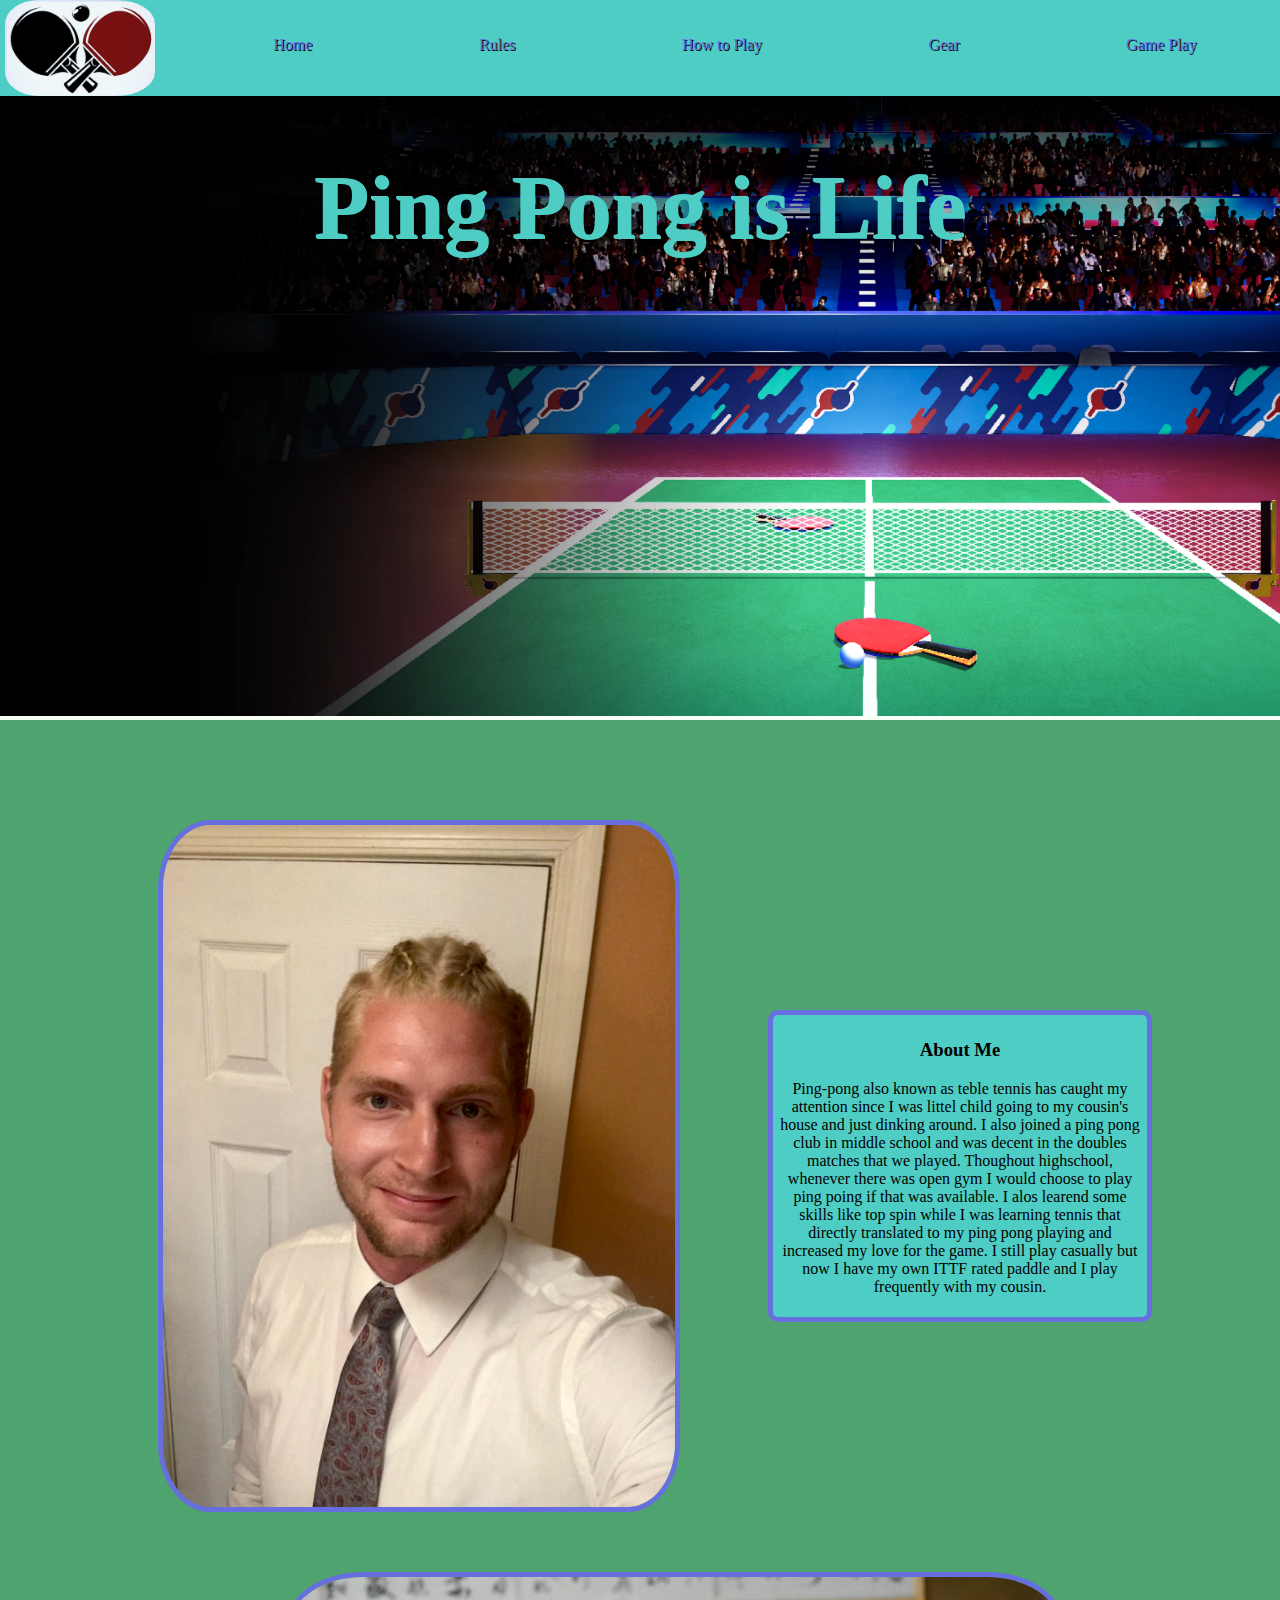
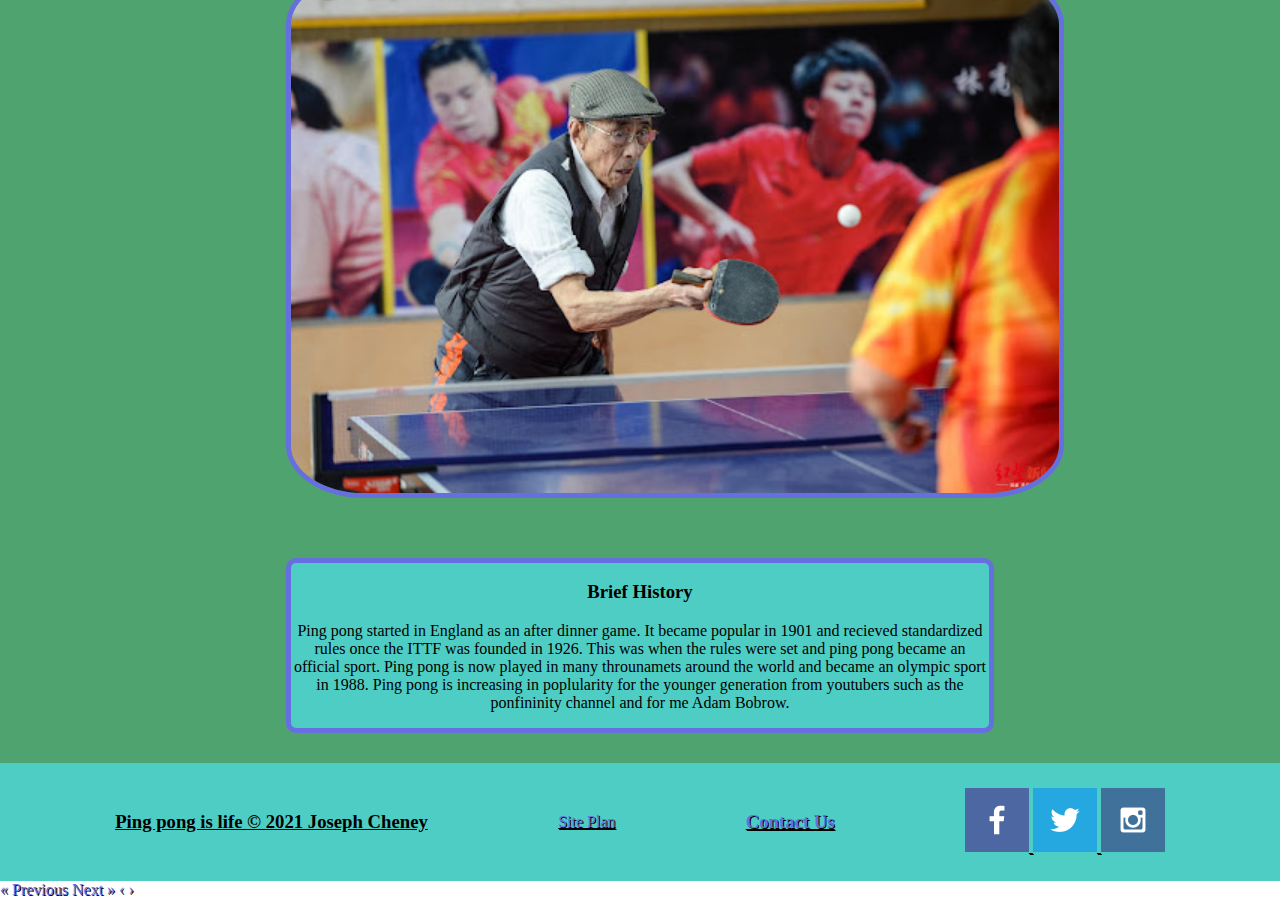
<file: Ping_pong_is_life/index.html>
<!DOCTYPE html>
<html lang="en">
<head>
    <meta charset="UTF-8">
    <meta http-equiv="X-UA-Compatible" content="IE=edge">
    <meta name="viewport" content="width=device-width, initial-scale=1.0">
    <link type="text/css" rel="stylesheet" href="styles/main.css">
    <title>Ping Pong is Life</title>
</head>
<body>
    <div id="content">
        <header class="header">
            <img id="logo" src = "images/pingponglogo.jpeg" alt = "Ping pong logo" />
            <ul id= navigation>
                <a href="index.html">Home</a>
                <a href= "rules.html">Rules</a>
                <a href= "how_to_play.html">How to Play</a>
                <a href= "gear.html">Gear</a>
                <a href= "game_play.html">Game Play</a>
            </ul>
        </header>
        <div id= hero>
            <div id="hero_box">
                <img id = "hero_image" src="images/Ping_pong_hero.webp" alt = "hero image">
            </div>
            <section id="hero_message">
                <h1>Ping Pong is Life</h1>
            </section>
        </div>
        <main class = home-grid>
            <img src = "images/me.jpeg" alt = "picture of me" id=imageofme>
            
            <div id="about_me_text_box">
                <h3>About Me</h3>
                <p>
         Ping-pong also known as teble tennis has caught my attention since I was littel child going to my cousin's house and just dinking around. I also joined a ping pong club in middle school and was decent in the doubles matches that we played. Thoughout highschool, whenever there was open gym I would choose to play ping poing if that was available. I alos learend some skills like top spin while I was learning tennis that directly translated to my ping pong playing and increased my love for the game. I still play casually  but now I have my own ITTF rated paddle and I play frequently with my cousin. </p>
            </div>
            <img src="images/old_ping_pong_player.jpeg" alt="old player" id=old />
            
            <div id="history">
                <h3>Brief History</h3>
                <p>Ping pong started in England as an after dinner game. It became popular in 1901 and recieved standardized rules once the ITTF was founded in 1926. This was when the rules were set and ping pong became an official sport. Ping pong is now played in many throunamets around the world and became an olympic sport in 1988. Ping pong is increasing in poplularity for the younger generation from youtubers such as the ponfininity channel and for me Adam Bobrow. </p>
            </div>
            </div>
        </main>

    </div>
    <footer>
        <h3>Ping pong is life &copy; 2021 Joseph Cheney</h3>
        <a href="site_plan.html">Site Plan</a>
        
            <h3><a href = "contactus.html">Contact Us</a></h3>
            <div class = "social">
                <a href = "https://facebook.com" target="_blank">
                <img src="images/facebook.png" alt="FB Icon">
                </a>
                <a href = "https://twitter.com/" target ="_blank">
                    <img src="images/twitter.png" alt = "twitter icon">
                </a>
                <a href = "https://instagram.com" target="_blank">
                    <img src="images/instagram.png" alt = "instagram icon">
                </a>


    </footer>  
</body>

</html>
<!-- <video width="320" height="240" controls>
                <source src= "images/serve.mp4" type= "video/mp4">
                Your browser does not support the video tag
            </video> -->
<div class="next-previous">
    <a href="#" class="previous">&laquo; Previous</a>
    <a href="#" class="next">Next &raquo;</a>
            
    <a href="#" class="previous round">&#8249;</a>
    <a href="#" class="next round">&#8250;</a>
</div>
</file>
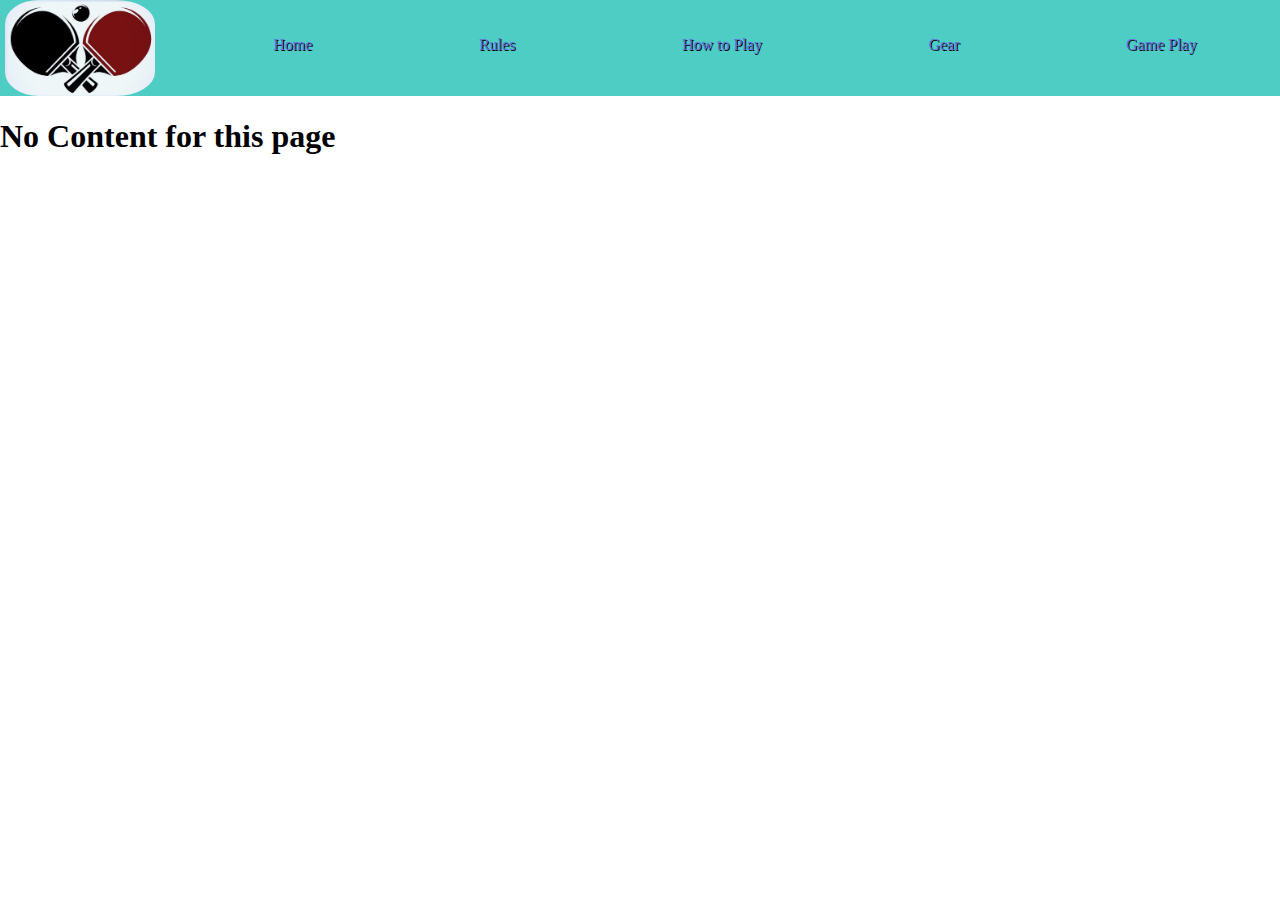
<file: Ping_pong_is_life/game_play.html>
<!DOCTYPE html>
<html lang="en">
<head>
    <meta charset="UTF-8">
    <meta http-equiv="X-UA-Compatible" content="IE=edge">
    <meta name="viewport" content="width=device-width, initial-scale=1.0">
    <link type="text/css" rel="stylesheet" href="styles/main.css">
    <title>Ping Pong is Life</title>
</head>
<body>
    <div id="content">
        <header class="header">
            <img id="logo" src = "images/pingponglogo.jpeg" alt = "Ping pong logo" />
            <ul id= navigation>
                <a href="index.html">Home</a>
                <a href= "rules.html">Rules</a>
                <a href= "how_to_play.html">How to Play</a>
                <a href= "gear.html">Gear</a>
                <a href= "game_play.html">Game Play</a>
            </ul>
        </header>

    <h1>No Content for this page</h1>
</file>
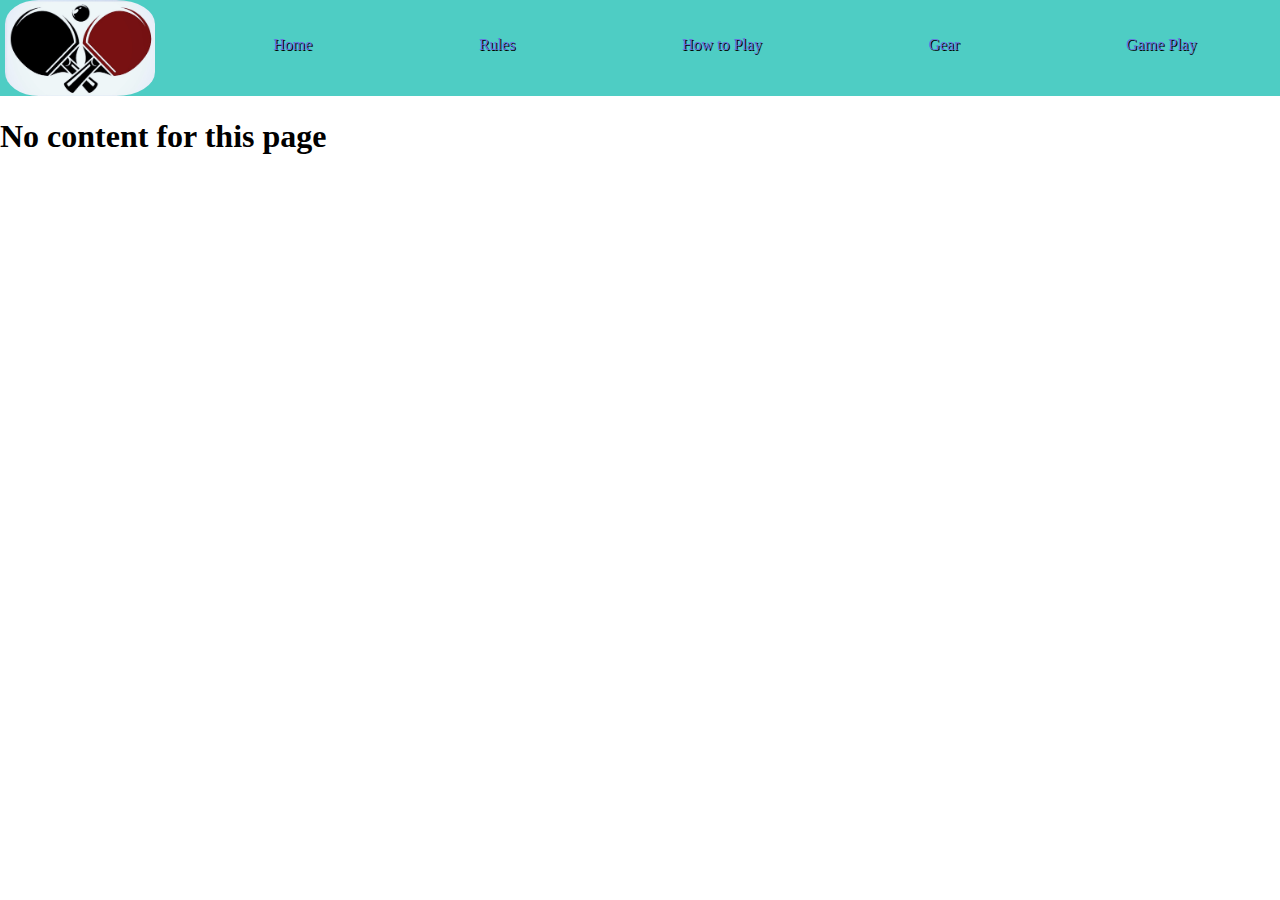
<file: Ping_pong_is_life/gear.html>
<!DOCTYPE html>
<html lang="en">
<head>
    <meta charset="UTF-8">
    <meta http-equiv="X-UA-Compatible" content="IE=edge">
    <meta name="viewport" content="width=device-width, initial-scale=1.0">
    <link type="text/css" rel="stylesheet" href="styles/main.css">
    <title>Ping Pong is Life</title>
</head>
<body>
    <div id="content">
        <header class="header">
            <img id="logo" src = "images/pingponglogo.jpeg" alt = "Ping pong logo" />
            <ul id= navigation>
                <a href="index.html">Home</a>
                <a href= "rules.html">Rules</a>
                <a href= "how_to_play.html">How to Play</a>
                <a href= "gear.html">Gear</a>
                <a href= "game_play.html">Game Play</a>
            </ul>
        </header>

    <h1>No content for this page</h1>
</file>
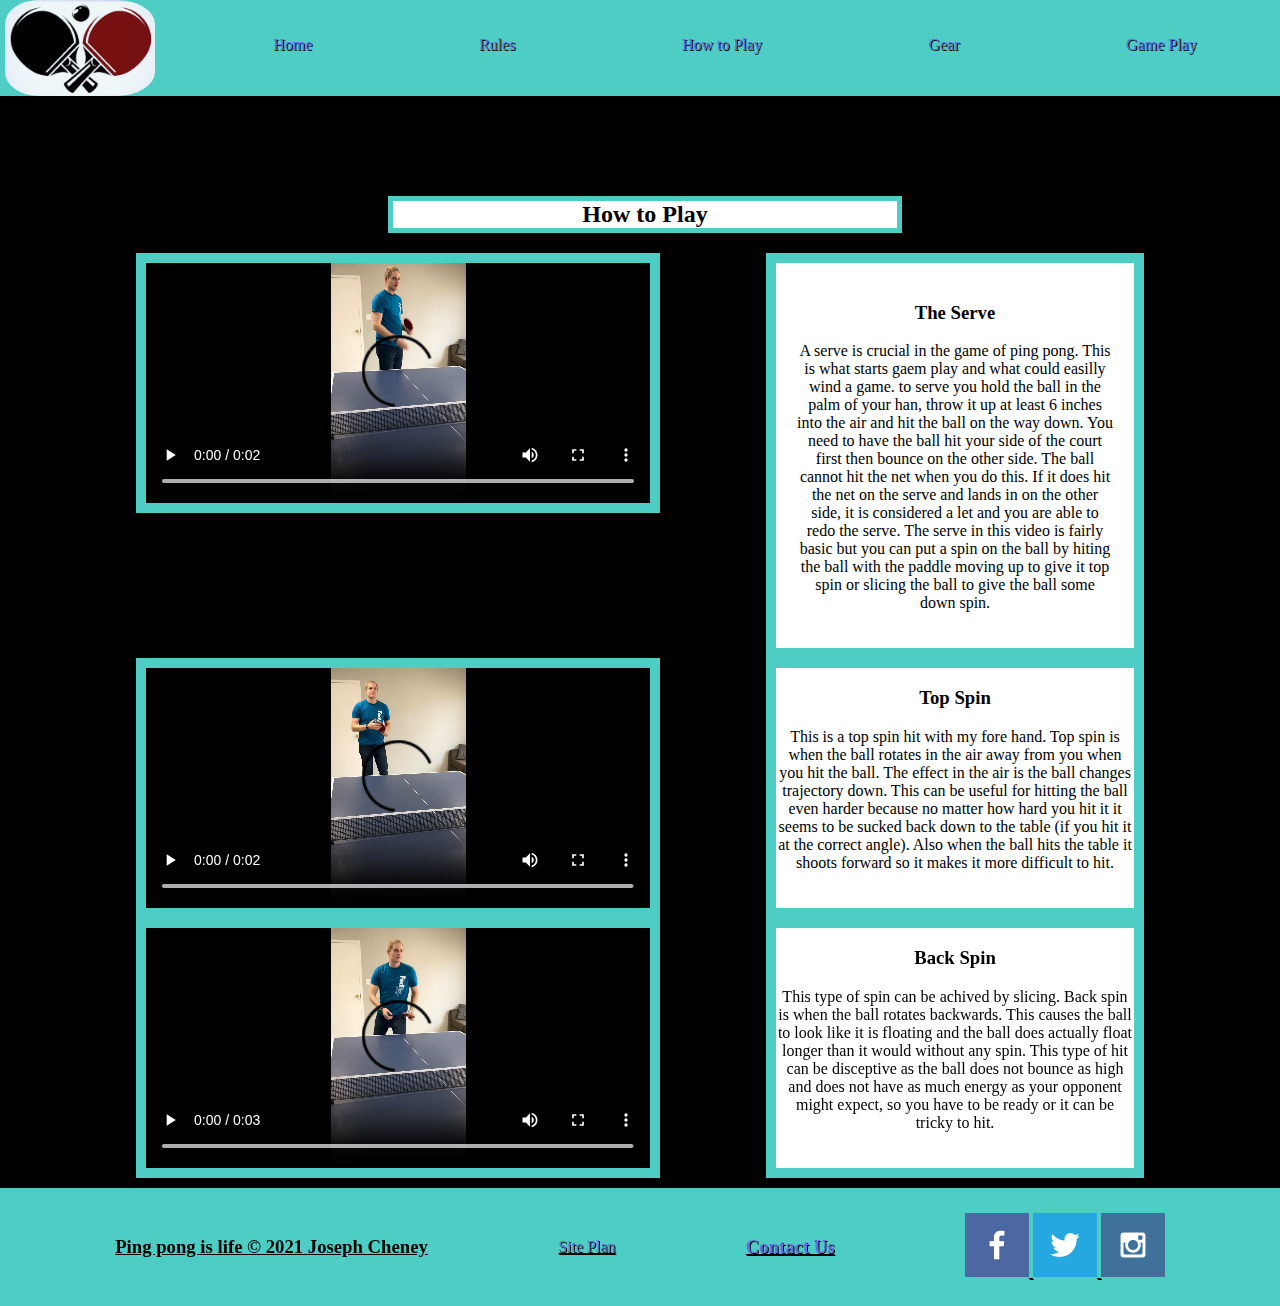
<file: Ping_pong_is_life/how_to_play.html>
<!DOCTYPE html>
<html lang="en">
<head>
    <meta charset="UTF-8">
    <meta http-equiv="X-UA-Compatible" content="IE=edge">
    <meta name="viewport" content="width=device-width, initial-scale=1.0">
    <link type="text/css" rel="stylesheet" href="styles/main.css">
    <title>Ping Pong is Life</title>
</head>
<body>
    <div id="content">
        <header class="header">
            <img id="logo" src = "images/pingponglogo.jpeg" alt = "Ping pong logo" />
            <ul id= navigation>
                <a href="index.html">Home</a>
                <a href= "rules.html">Rules</a>
                <a href= "how_to_play.html">How to Play</a>
                <a href= "gear.html">Gear</a>
                <a href= "game_play.html">Game Play</a>
            </ul>
        </header>
    
        <main class= "page_3_grid">
            <h2 id= "page_3_title">How to Play</h2>
            <video id = "serve" width="320" height="240" controls>
                <source src= "images/serve.mp4" type= "video/mp4">
                Your browser does not support the video tag
            </video>
            <div id= "serve_explination">
                <h3> The Serve</h3>
                <p> A serve is crucial in the game of ping pong. This is what starts gaem play and what could easilly wind a game. to serve you hold the ball in the palm of your han, throw it up at least 6 inches into the air and hit the ball on the way down. You need to have the ball hit your side of the court first then bounce on the other side. The ball cannot hit the net when you do this. If it does hit the net on the serve and lands in on the other side, it is considered a let and you are able to redo the serve. The serve in this video is fairly basic but you can put a spin on the ball by hiting the ball with the paddle moving up to give it top spin or slicing the ball to give the ball some down spin.</p>
            </div>
            <video id = "top_spin" width="320" height="240" controls>
                <source src= "images/smash.mp4" type= "video/mp4">
                Your browser does not support the video tag
            </video>
            <div id= "top_spin_hit">
                <h3>Top Spin</h3>
                <p>This is a top spin hit with my fore hand. Top spin is when the ball rotates in the air away from you when you hit the ball. The effect in the air is the ball changes trajectory down. This can be useful for hitting the ball even harder because no matter how hard you hit it it seems to be sucked back down to the table (if you hit it at the correct angle). Also when the ball hits the table it shoots forward so it makes it more difficult to hit. </p>
            </div>
            <video id = "back_spin" width="320" height="240" controls>
                <source src= "images/backspin.mp4" type= "video/mp4">
                Your browser does not support the video tag
            </video>
            <div id = "back_spin_explinaton">
                <h3>Back Spin</h3>
                <p>This type of spin can be achived by slicing. Back spin is when the ball rotates backwards. This causes the ball to look like it is floating and the ball does actually float longer than it would without any spin. This type of hit can be disceptive as the ball does not bounce as high and does not have as much energy as your opponent might expect, so you have to be ready or it can be tricky to hit. </p>
            </div>

        </main>

    </div>

    <footer>
        <h3>Ping pong is life &copy; 2021 Joseph Cheney</h3>
        <a href="site_plan.html">Site Plan</a>
        
            <h3><a href = "contactus.html">Contact Us</a></h3>
            <div class = "social">
                <a href = "https://facebook.com" target="_blank">
                <img src="images/facebook.png" alt="FB Icon">
                </a>
                <a href = "https://twitter.com/" target ="_blank">
                    <img src="images/twitter.png" alt = "twitter icon">
                </a>
                <a href = "https://instagram.com" target="_blank">
                    <img src="images/instagram.png" alt = "instagram icon">
                </a>


    </footer>
</file>
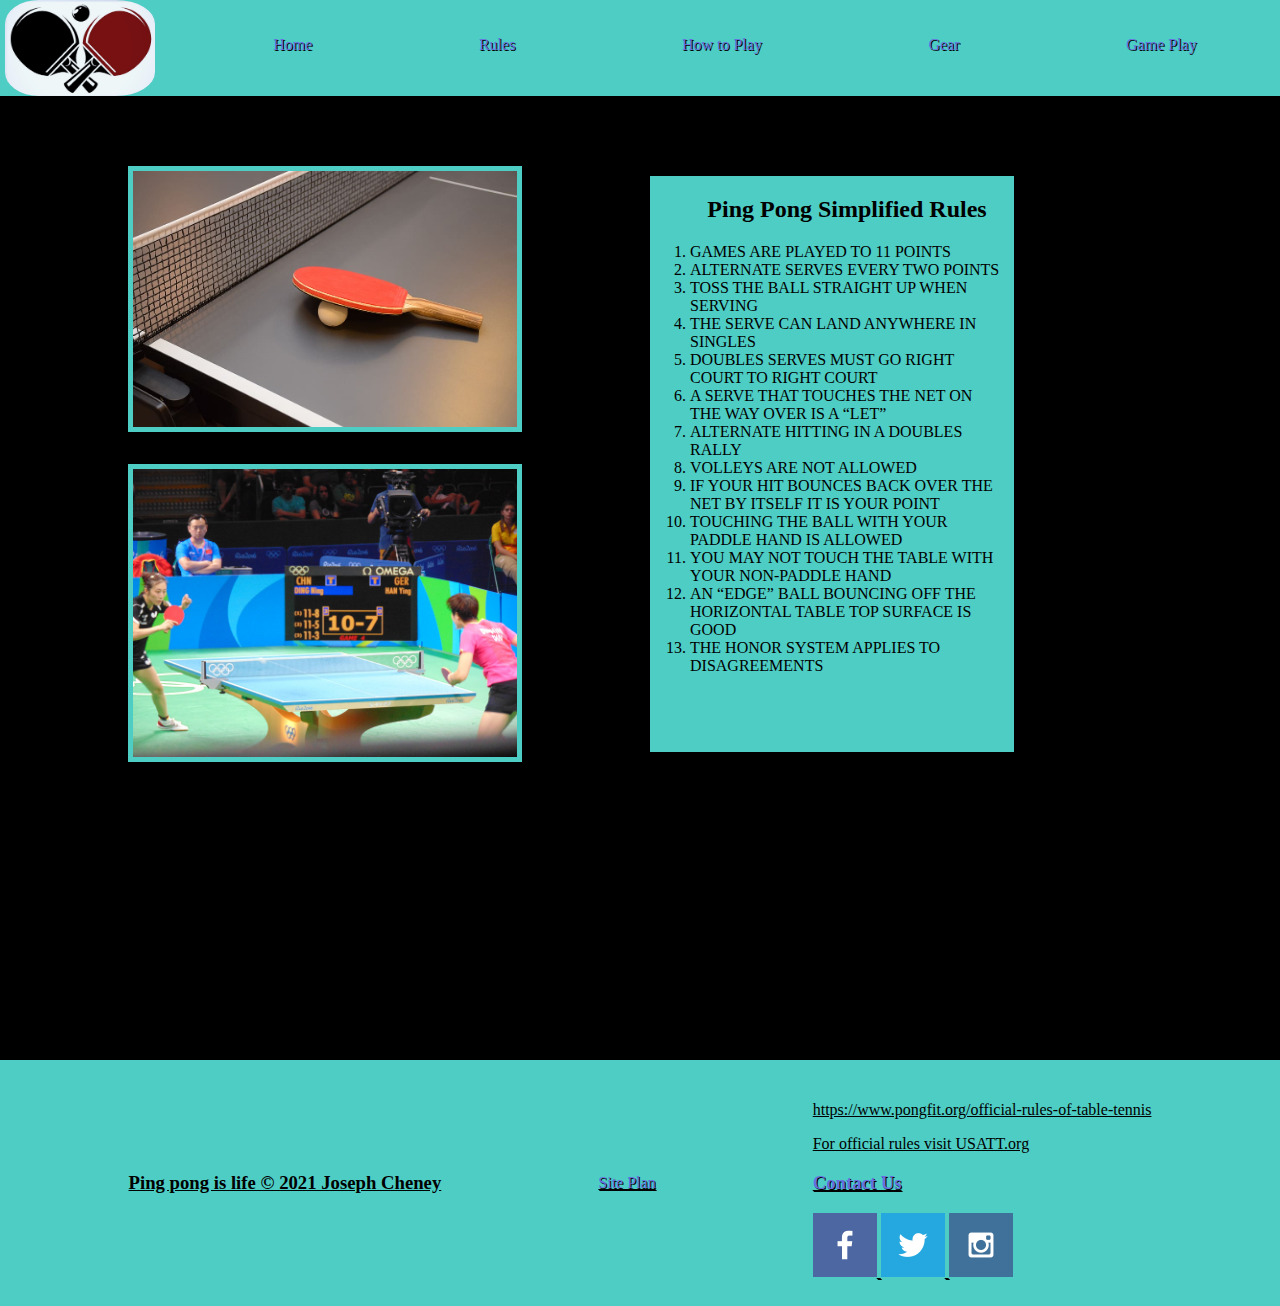
<file: Ping_pong_is_life/rules.html>
<!DOCTYPE html>
<html lang="en">
<head>
    <meta charset="UTF-8">
    <meta http-equiv="X-UA-Compatible" content="IE=edge">
    <meta name="viewport" content="width=device-width, initial-scale=1.0">
    <link type="text/css" rel="stylesheet" href="styles/main.css">
    <title>Ping Pong is Life</title>
</head>
<body>
    <div id="content">
        <header class="header">
            <img id="logo" src = "images/pingponglogo.jpeg" alt = "Ping pong logo" />
            <ul id= navigation>
                <a href="index.html">Home</a>
                <a href= "rules.html">Rules</a>
                <a href= "how_to_play.html">How to Play</a>
                <a href= "gear.html">Gear</a>
                <a href= "game_play.html">Game Play</a>
            </ul>
        </header>
    
        <main class="page2-grid">
            <img id= "paddle-on-table" src="images/table-tenis-ping-pong-table-bat.jpeg" alt = "ping pong paddle on table">
            
            <ol id= "rules">
                <h2 id="title-page-2">Ping Pong Simplified Rules</h2>
                <li> GAMES ARE PLAYED TO 11 POINTS</li>
                <li> ALTERNATE SERVES EVERY TWO POINTS</li>
                <li> TOSS THE BALL STRAIGHT UP WHEN SERVING</li>
                <li> THE SERVE CAN LAND ANYWHERE IN SINGLES</li>
                <li> DOUBLES SERVES MUST GO RIGHT COURT TO RIGHT COURT</li>
                <li> A SERVE THAT TOUCHES THE NET ON THE WAY OVER IS A “LET”</li>
                <li> ALTERNATE HITTING IN A DOUBLES RALLY</li>
                <li> VOLLEYS ARE NOT ALLOWED</li>
                <li> IF YOUR HIT BOUNCES BACK OVER THE NET BY ITSELF IT IS YOUR POINT </li>
                <li> TOUCHING THE BALL WITH YOUR PADDLE HAND IS ALLOWED</li>
                <li> YOU MAY NOT TOUCH THE TABLE WITH YOUR NON-PADDLE HAND</li>
                <li> AN “EDGE” BALL BOUNCING OFF THE HORIZONTAL TABLE TOP SURFACE IS GOOD</li>
                <li> THE HONOR SYSTEM APPLIES TO DISAGREEMENTS</li>
            </ol>
            <img id= "rio-table-tennis" src= "images/1600px-Rio_2016_-_Women's_table_tennis_quarter_finals_(29337010325).jpeg" alt = "Players of ping pong at Rio 2016">  
            
            </div>
        </main>
    </div>
    <footer>
        <h3>Ping pong is life &copy; 2021 Joseph Cheney</h3>
        <a href="site_plan.html">Site Plan</a>
        <div id= "sources">
                <p>https://www.pongfit.org/official-rules-of-table-tennis</p>
                <p>For official rules visit USATT.org</p>
        
            <h3><a href = "contactus.html">Contact Us</a></h3>
            <div class = "social">
                <a href = "https://facebook.com" target="_blank">
                <img src="images/facebook.png" alt="FB Icon">
                </a>
                <a href = "https://twitter.com/" target ="_blank">
                    <img src="images/twitter.png" alt = "twitter icon">
                </a>
                <a href = "https://instagram.com" target="_blank">
                    <img src="images/instagram.png" alt = "instagram icon">
                </a>


    </footer>  
</body>
</file>
<file: Ping_pong_is_life/styles/main.css>
@import url('https://fonts.googleapis.com/css?family=IM+Fell+French+Canon+SC|Lato');
@import url('https://fonts.googleapis.com/css2?family=Lobster&family=Playfair+Display:ital@1&display=swap');
colors{
    --primary-color: #4fa36f;
    --secondary-color: #676fe0;
    --accent1-color: #4ecdc4;
    --accent2-color: #F7fff7;
}
#content{
    max-width: 1600px;
    margin: 0 auto;
}
.header{
    display: grid;
    grid-template-columns: 150px auto;
    background-color: #4ecdc4
}
#logo{
    width: 100%;
    border-radius: 25%;
    padding-left: 5px;
}
body {
    margin: 0px;
}

#navigation{
    text-align: left;
    text-decoration: none;
    display: flex;
    justify-content: space-around;
    font-size: 30px auto;
    padding-top: 20px;

}
a{
    text-align: center;
    text-decoration: none;
    color: #676fe0;
    text-shadow: 1px 1px black
    
}
a:hover{
    text-decoration: underline;
    color: #4ecdc4;
}
#hero_box{
    text-align: center;
    grid-column: 1/4;
    grid-row: 1/3;
    z-index: -1;
    background-color: #F7fff7
      
}
#hero_image{
    width: 100%;
    border: 0px;
}

#hero {
    display: grid;
    grid-template-columns: 1fr 3fr 1fr;
    margin-top: -100px;
}
#hero_message {
    text-align: center;
    grid-column: 1/4;
    grid-row: 1/4;
    color: #4ecdc4;
    text-shadow: 1px 1px;
    text-decoration-color: white;
    margin-top: 100px;
    font-size: 45px;
} 
  
.home-grid {
    display: grid;
    grid-template-columns: repeat(10,1fr);
    
    text-align: center;
    padding-top: 70px;
    background-color: #4fa36f;
    margin: 0px;
} 
#imageofme {
    grid-column: 2/6;
    grid-row: 3/6;
    width: 100%;
    border: 5px solid #676fe0;
    border-radius: 10%;
    margin: 30px;

}
#about_me_text_box {
    grid-column : 7/10;
    grid-row: 4/5;
    border: 5px solid #676fe0;
    background-color: #4ecdc4;
    padding: 5px;
    border-radius: 10px;
}
#old {
    grid-column: 3/9;
    grid-row: 7/9;
    border: 5px solid #676fe0;
    border-radius: 10%;
    width: 100%;
    margin: 30px;
    
    
}
#history{
    grid-column: 3/9;
    grid-row: 9/12;
    border: 5px solid #676fe0;
    background-color: #4ecdc4;
    border-radius: 10px;
    margin: 30px;   
}
/* Rules.html */

.page2-grid {
    display: grid;
    grid-template-columns: repeat(10,1fr);
    grid-template-rows: repeat(3,1fr);
    text-align: center;
    padding-top: 70px;
    background-color: black;
    margin: 0px;
}
#paddle-on-table {
    grid-column: 2/5;
    width: 100%;
    grid-row: 1;
    border: 5px solid #4ecdc4;
}

#rules {
    grid-column: 6/9;
    grid-row: 1/3;
    text-align: left;
    margin: 10px;
    background-color: #4ecdc4;
    font-size: auto;
    padding-right: 10px;
}
#title-page-2{
    text-align: center;
}
#rio-table-tennis {
    grid-column: 2/5;
    grid-row: 2;
    width: 100%;
    border: 5px solid #4ecdc4;
}



/* how_to_play (Page 3) */

.page_3_grid {
    display: grid;
    grid-template-columns: repeat(10,1fr);
    grid-template-rows: auto;
    text-align: center;
    padding-top: 70px;
    background-color: black;
    margin: 0px;
    border: 10px solid black;
    
}
#page_3_title {
    grid-column: 4/8;
    grid-row: 1;
    width: 100%;
    border: 5px solid #4ecdc4;
    background-color: white;
}
#serve {
    grid-column: 2/6;
    grid-row: 2/4;
    width: 100%;
    border: 10px solid #4ecdc4;
    vertical-align: center;
}
 #serve_explination {
    grid-column: 7/10;
    grid-row: 2/4;
    background-color: white;
    padding: 20px;
    border: 10px solid #4ecdc4;
 }
 #top_spin {
    grid-column: 2/6;
    grid-row: 5/6;
    width: 100%;
    border: 10px solid #4ecdc4;
 }
 #top_spin_hit {
    grid-column: 7/10;
    grid-row: 5/6;
    background-color: white;
    border: 10px solid #4ecdc4;
 }
 #back_spin {
     grid-column: 2/6;
     grid-row: 7/8;
     width: 100%;
     border: 10px solid #4ecdc4;
 }
 #back_spin_explinaton {
    grid-column: 7/10;
    grid-row: 7/8;
    background-color: white;
    border: 10px solid #4ecdc4;

    
 }
/* Footer */
footer{
    
    background-color: #4ecdc4;
    color: black;
    text-decoration: underline;
    padding: 25px 50px;
    
    font-size: 1em;
    display: flex;
    justify-content: space-around;
    align-items: center;
}



/* Next and previous buttons */
/* .next-previous {
    text-decoration: none;
    display: inline-block;
    padding: 8px 16px;
}
  
a:hover {
    background-color: #ddd;
    color: black;
  }
  
.previous {
    background-color: #f1f1f1;
    color: black;
  }
  
.next {
    background-color: #04AA6D;
    color: white;
  }
  
.round {
    border-radius: 50%;
  } */


  /*media querie*/
@media screen and (max-width: 900px) {
    #hero, .home-grid {
        display: block;
        height: auto;
    }
    nav, footer {
        flex-direction: column;
    }
    nav a {
        display: block;
        padding: 15px;
    }
    #hero {
        margin-top: 0;
    }
    #hero-msg {
        margin-top: 0;
    }
    #hero-msg h4 {
        display: none;
    }
    .home-title {
        font-size: 25px;
        color: #6f7364;
    }
    .rivers-card, .camping-card, .rapids-card { 
        margin: 50px auto;
        width: 60%;
    }
    #background {
        display: none;
    }
    .mountains, .msg {
        width: 80%;
        display: block;
        margin: 0 auto;
    }
    footer {
        margin-top: 25px;
    }
}
</file>
